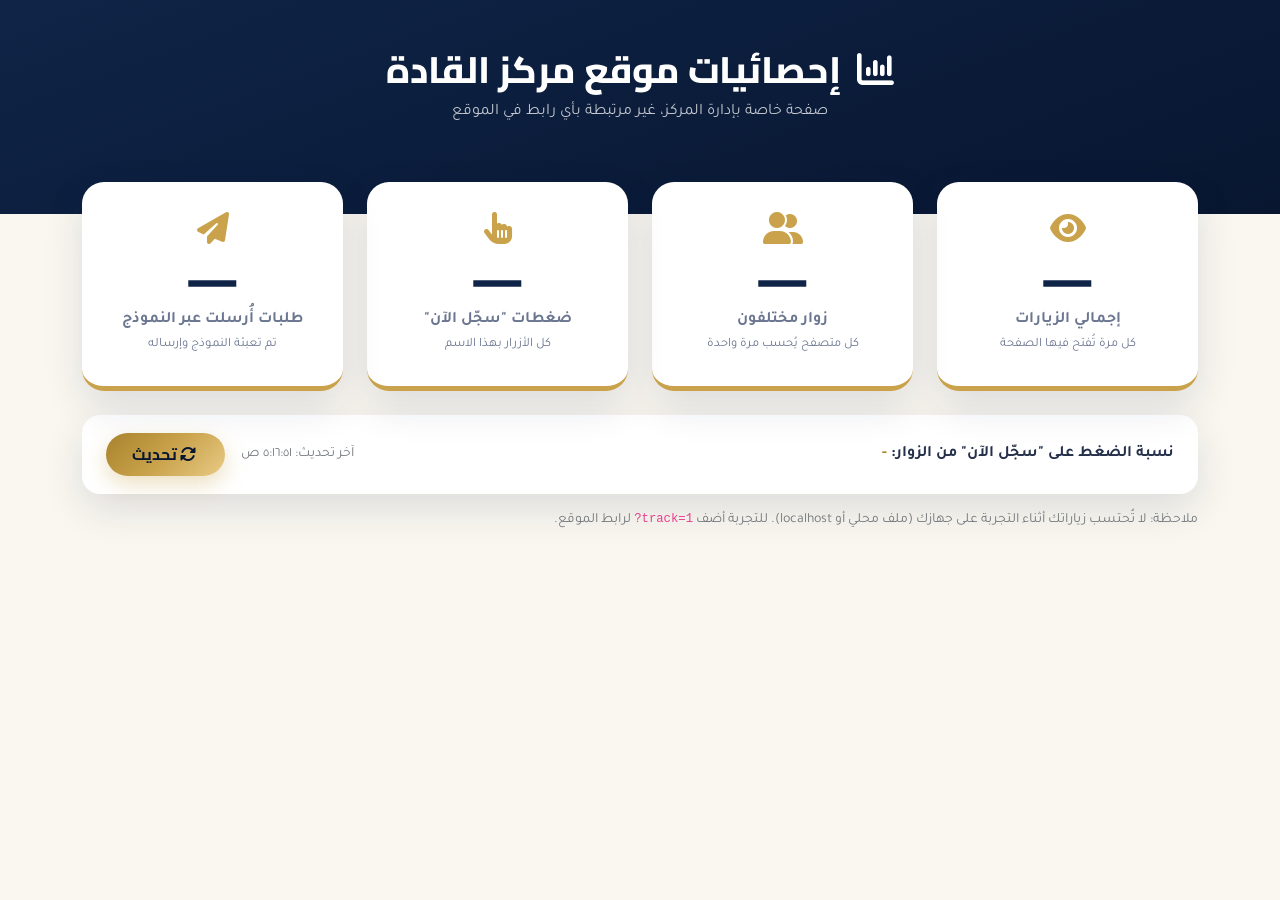
<file: stats.html>
<!DOCTYPE html>
<html lang="ar" dir="rtl">
<head>
  <meta charset="UTF-8">
  <meta name="viewport" content="width=device-width, initial-scale=1.0">
  <meta name="robots" content="noindex, nofollow">
  <title>إحصائيات الموقع - مركز القادة</title>
  <link href="assets/vendor/bootstrap/bootstrap.min.css" rel="stylesheet">
  <link href="assets/vendor/fontawesome/css/fontawesome.min.css" rel="stylesheet">
  <link href="assets/vendor/fontawesome/css/solid.min.css" rel="stylesheet">
  <link href="https://fonts.googleapis.com/css2?family=Cairo:wght@400;700;800&family=Tajawal:wght@400;500;700&display=swap" rel="stylesheet">
  <link rel="stylesheet" href="css/style.css">
  <style>
    body { background: var(--cream); min-height: 100vh; }
    .stats-head { background: linear-gradient(160deg, var(--navy), var(--navy-dark)); color: #fff; padding: 48px 0 90px; text-align: center; }
    .stats-head h1 { font-weight: 800; font-size: clamp(1.6rem, 4vw, 2.3rem); }
    .stats-head p { color: rgba(255,255,255,.75); margin: 0; }
    .stats-wrap { margin-top: -56px; padding-bottom: 60px; }
    .sc { background: #fff; border-radius: 22px; padding: 30px 20px; text-align: center; box-shadow: var(--shadow); border-bottom: 5px solid var(--gold); height: 100%; }
    .sc i { font-size: 2rem; color: var(--gold); }
    .sc .num { font: 800 3rem/1.2 'Cairo', 'Segoe UI', sans-serif; color: var(--navy); }
    .sc p { margin: 0; color: var(--muted); font-weight: 700; }
    .sc small { color: var(--muted); font-size: .8rem; }
    .rate { background: #fff; border-radius: 18px; padding: 18px 24px; box-shadow: var(--shadow); }
  </style>
</head>
<body>
  <header class="stats-head">
    <div class="container">
      <h1><i class="fa-solid fa-chart-column ms-2"></i> إحصائيات موقع مركز القادة</h1>
      <p>صفحة خاصة بإدارة المركز، غير مرتبطة بأي رابط في الموقع</p>
    </div>
  </header>

  <main class="container stats-wrap">
    <div class="row g-4">
      <div class="col-6 col-lg-3"><div class="sc"><i class="fa-solid fa-eye"></i><div class="num" id="n-visits">...</div><p>إجمالي الزيارات</p><small>كل مرة تُفتح فيها الصفحة</small></div></div>
      <div class="col-6 col-lg-3"><div class="sc"><i class="fa-solid fa-user-group"></i><div class="num" id="n-visitors">...</div><p>زوار مختلفون</p><small>كل متصفح يُحسب مرة واحدة</small></div></div>
      <div class="col-6 col-lg-3"><div class="sc"><i class="fa-solid fa-hand-pointer"></i><div class="num" id="n-register-clicks">...</div><p>ضغطات "سجّل الآن"</p><small>كل الأزرار بهذا الاسم</small></div></div>
      <div class="col-6 col-lg-3"><div class="sc"><i class="fa-solid fa-paper-plane"></i><div class="num" id="n-form-submits">...</div><p>طلبات أُرسلت عبر النموذج</p><small>تم تعبئة النموذج وإرساله</small></div></div>
    </div>

    <div class="rate mt-4 d-flex flex-wrap justify-content-between align-items-center gap-3">
      <div><strong>نسبة الضغط على "سجّل الآن" من الزوار:</strong> <span id="rate" class="fw-bold" style="color:var(--gold-dark)">-</span></div>
      <div class="d-flex align-items-center gap-3">
        <small class="text-muted" id="updated"></small>
        <button class="btn btn-gold" id="refresh"><i class="fa-solid fa-rotate ms-1"></i> تحديث</button>
      </div>
    </div>
    <p class="text-muted small mt-3 mb-0">ملاحظة: لا تُحتسب زياراتك أثناء التجربة على جهازك (ملف محلي أو localhost). للتجربة أضف <code dir="ltr">?track=1</code> لرابط الموقع.</p>
  </main>

  <script src="js/counter.js"></script>
  <script>
    const KEYS = ["visits", "visitors", "register-clicks", "form-submits"];
    async function load() {
      const vals = {};
      await Promise.all(KEYS.map(async (k) => {
        const el = document.getElementById("n-" + k);
        try {
          const r = await fetch(`${COUNTER_BASE}/get/${COUNTER_NS}/${k}`);
          if (r.status === 404) vals[k] = 0;
          else if (!r.ok) throw new Error(r.status);
          else vals[k] = (await r.json()).value;
          el.textContent = vals[k].toLocaleString("en-US");
        } catch (e) { el.textContent = "—"; }
      }));
      const v = vals["visitors"], c = vals["register-clicks"];
      document.getElementById("rate").textContent = v > 0 && c != null ? Math.round((c / v) * 100) + "%" : "-";
      document.getElementById("updated").textContent = "آخر تحديث: " + new Date().toLocaleTimeString("ar-JO");
    }
    document.getElementById("refresh").addEventListener("click", load);
    load();
  </script>
</body>
</html>
</file>
<file: css/style.css>
/* ============ مركز القادة - الأنماط ============ */
:root {
  --navy: #0f2447;
  --navy-2: #172f5c;
  --navy-dark: #081630;
  --gold: #c9a24b;
  --gold-light: #e8cb85;
  --gold-dark: #a9822d;
  --cream: #faf7f0;
  --text: #25304a;
  --muted: #6b7690;
  --radius: 18px;
  --shadow: 0 15px 40px rgba(15, 36, 71, .12);
}

* { scroll-behavior: smooth; }
body {
  font-family: 'Tajawal', 'Cairo', 'Segoe UI', Tahoma, 'Noto Sans Arabic', Arial, sans-serif;
  color: var(--text);
  background: var(--cream);
  overflow-x: hidden;
}
h1, h2, h3, h4, h5, h6, .navbar-brand, .btn { font-family: 'Cairo', 'Tajawal', 'Segoe UI', Tahoma, Arial, sans-serif; }
a { text-decoration: none; }
.gold-text {
  background: linear-gradient(120deg, var(--gold-dark), var(--gold-light), var(--gold));
  -webkit-background-clip: text; background-clip: text;
  -webkit-text-fill-color: transparent;
}

/* ===== Preloader ===== */
#preloader {
  position: fixed; inset: 0; z-index: 9999;
  background: var(--navy-dark);
  display: flex; flex-direction: column; gap: 18px;
  align-items: center; justify-content: center;
  color: var(--gold-light); font: 700 1.6rem 'Cairo';
  transition: opacity .6s, visibility .6s;
}
#preloader.hide { opacity: 0; visibility: hidden; }
.loader-ring {
  width: 64px; height: 64px; border-radius: 50%;
  border: 4px solid rgba(201,162,75,.2); border-top-color: var(--gold);
  animation: spin 1s linear infinite;
}
@keyframes spin { to { transform: rotate(360deg); } }

/* ===== Navbar ===== */
#mainNav { padding: 16px 0; transition: .35s; }
#mainNav.scrolled {
  background: rgba(8, 22, 48, .94);
  backdrop-filter: blur(10px);
  padding: 8px 0;
  box-shadow: 0 6px 25px rgba(0,0,0,.25);
}
.brand-mark {
  width: 46px; height: 46px; border-radius: 12px;
  background: #fff; display: grid; place-items: center; overflow: hidden;
  color: var(--navy); font-size: 1.6rem;
}
.brand-mark img { width: 100%; height: 100%; object-fit: cover; }
.brand-text { color: #fff; font-weight: 800; font-size: 1.15rem; line-height: 1.1; display: flex; flex-direction: column; }
.brand-text small { color: var(--gold-light); font-weight: 500; font-size: .72rem; }
.navbar .nav-link {
  color: rgba(255,255,255,.85); font-weight: 600; padding: .5rem 1rem !important; position: relative;
}
.navbar .nav-link::after {
  content: ""; position: absolute; bottom: 2px; right: 1rem; left: 1rem; height: 2px;
  background: var(--gold); transform: scaleX(0); transition: .3s;
}
.navbar .nav-link:hover, .navbar .nav-link.active { color: var(--gold-light); }
.navbar .nav-link:hover::after, .navbar .nav-link.active::after { transform: scaleX(1); }
.navbar-toggler { border: 0; color: #fff; font-size: 2rem; box-shadow: none !important; }
@media (max-width: 991px) {
  #mainNav .navbar-collapse { background: rgba(8,22,48,.97); margin-top: 12px; padding: 16px; border-radius: 14px; }
}

/* ===== Buttons ===== */
.btn-gold {
  background: linear-gradient(135deg, var(--gold-dark), var(--gold), var(--gold-light));
  color: var(--navy-dark); font-weight: 700; border: 0; border-radius: 50px;
  padding: .6rem 1.6rem; box-shadow: 0 8px 22px rgba(201,162,75,.35); transition: .3s;
}
.btn-gold:hover { transform: translateY(-3px); box-shadow: 0 14px 30px rgba(201,162,75,.5); color: var(--navy-dark); }
.btn-outline-light { border-radius: 50px; font-weight: 700; border-width: 2px; }
.btn-outline-light:hover { color: var(--navy); }

/* ===== Hero ===== */
.hero {
  position: relative; min-height: 100vh; color: #fff; overflow: hidden;
  background: radial-gradient(circle at 80% 20%, var(--navy-2), var(--navy) 45%, var(--navy-dark));
}
#particles { position: absolute; inset: 0; width: 100%; height: 100%; }
.hero-glow {
  position: absolute; width: 560px; height: 560px; border-radius: 50%;
  background: radial-gradient(circle, rgba(201,162,75,.28), transparent 65%);
  top: -120px; left: -120px; filter: blur(30px); animation: pulse 6s ease-in-out infinite;
}
@keyframes pulse { 50% { transform: scale(1.15); opacity: .7; } }
.hero-badge {
  display: inline-block; padding: 8px 20px; border-radius: 50px; margin-bottom: 22px;
  border: 1px solid rgba(201,162,75,.5); background: rgba(201,162,75,.1);
  color: var(--gold-light); font-weight: 600;
}
.hero-title { font-size: clamp(2.2rem, 5vw, 3.8rem); font-weight: 800; line-height: 1.35; margin-bottom: 20px; }
.hero-sub { font-size: 1.15rem; color: rgba(255,255,255,.78); max-width: 580px; margin-bottom: 30px; line-height: 1.9; }
.hero-typed { font-weight: 600; color: var(--gold-light); font-size: 1.15rem; }
.cursor { animation: blink 1s infinite; margin-right: 2px; }
@keyframes blink { 50% { opacity: 0; } }
.text-lg-start-rtl { text-align: center; }
@media (min-width: 992px) { .text-lg-start-rtl { text-align: right; } .hero-sub { margin-left: 0; } }

.hero-card { position: relative; width: 380px; height: 380px; display: grid; place-items: center; }
.ring { position: absolute; border-radius: 50%; border: 2px dashed rgba(201,162,75,.45); animation: spin 28s linear infinite; }
.ring-1 { inset: 0; }
.ring-2 { inset: 38px; border-style: solid; border-color: rgba(255,255,255,.15); animation-direction: reverse; animation-duration: 20s; }
.hero-emblem {
  width: 230px; height: 230px; border-radius: 50%; background: #faf7f0; display: grid; place-items: center;
  box-shadow: 0 0 60px rgba(201,162,75,.45); overflow: hidden; font-size: 6rem; color: var(--navy);
  animation: float 5s ease-in-out infinite;
}
.hero-emblem img { width: 100%; height: 100%; object-fit: cover; }
@keyframes float { 50% { transform: translateY(-14px); } }
.float-chip {
  position: absolute; padding: 9px 16px; border-radius: 50px; font-weight: 700; font-size: .9rem;
  background: rgba(255,255,255,.12); backdrop-filter: blur(8px); border: 1px solid rgba(255,255,255,.25);
  color: #fff; animation: float 4s ease-in-out infinite;
}
.float-chip i { color: var(--gold-light); margin-left: 6px; }
.chip-a { top: 8px; right: -20px; }
.chip-b { bottom: 40px; right: -40px; animation-delay: -1.3s; }
.chip-c { top: 120px; left: -50px; animation-delay: -2.4s; }
.scroll-down {
  position: absolute; bottom: 22px; left: 50%; transform: translateX(-50%);
  color: var(--gold-light); font-size: 1.6rem; animation: bounce 2s infinite;
}
@keyframes bounce { 50% { transform: translate(-50%, 9px); } }

/* ===== Stats ===== */
.stats { margin-top: -60px; position: relative; z-index: 5; padding-bottom: 20px; }
.stats .container > .row {
  background: #fff; border-radius: 24px; box-shadow: var(--shadow);
  padding: 34px 10px; border-bottom: 5px solid var(--gold);
}
.stat i { font-size: 2rem; color: var(--gold); }
.stat h3 { font-weight: 800; color: var(--navy); font-size: 2.3rem; margin: 6px 0 0; }
.stat p { margin: 0; color: var(--muted); font-weight: 600; }

/* ===== Sections ===== */
.section { padding: 100px 0; }
.section-alt { background: #fff; }
.section-dark { background: linear-gradient(160deg, var(--navy), var(--navy-dark)); color: #fff; }
.section-tag {
  display: inline-block; padding: 6px 18px; border-radius: 50px; margin-bottom: 14px;
  background: rgba(201,162,75,.15); color: var(--gold-dark); font-weight: 700; font-size: .9rem;
}
.section-tag.light { color: var(--gold-light); background: rgba(201,162,75,.18); }
.section-title { font-weight: 800; color: var(--navy); font-size: clamp(1.7rem, 3.5vw, 2.5rem); margin-bottom: 18px; }
.lead-text { color: var(--muted); line-height: 2; font-size: 1.08rem; }

/* ===== About ===== */
.about-visual { position: relative; height: 420px; }
.about-box {
  position: absolute; border-radius: 26px; display: grid; place-items: center; font-size: 4rem; color: #fff;
  box-shadow: var(--shadow);
}
.box-1 { width: 62%; height: 62%; top: 0; right: 0; background: linear-gradient(145deg, var(--navy-2), var(--navy-dark)); animation: float 6s ease-in-out infinite; }
.box-2 { width: 42%; height: 42%; bottom: 8%; left: 6%; background: linear-gradient(145deg, var(--gold-light), var(--gold-dark)); color: var(--navy-dark); animation: float 5s ease-in-out infinite -2s; }
.box-3 { width: 34%; height: 34%; bottom: 0; right: 18%; background: #fff; color: var(--navy); font-size: 3rem; animation: float 7s ease-in-out infinite -1s; }
.about-years {
  position: absolute; top: 6%; left: 4%; z-index: 2; background: var(--gold); color: var(--navy-dark);
  padding: 12px 20px; border-radius: 16px; text-align: center; box-shadow: var(--shadow); display: flex; flex-direction: column;
}
.about-years strong { font-size: 1.8rem; font-family: 'Cairo'; line-height: 1; }
.about-years span { font-size: .8rem; font-weight: 700; }
.check-list { list-style: none; padding: 0; margin: 20px 0 0; }
.check-list li { padding: 7px 0; font-weight: 600; }
.check-list i { color: var(--gold); margin-left: 8px; }
.mini-card { display: flex; gap: 14px; background: #fff; border-radius: 16px; padding: 16px; box-shadow: var(--shadow); height: 100%; }
.mini-card > i { font-size: 1.8rem; color: var(--gold); }
.mini-card h6 { color: var(--navy); font-weight: 800; margin-bottom: 4px; }
.mini-card p { margin: 0; font-size: .9rem; color: var(--muted); }

/* ===== Services ===== */
.service-card {
  background: var(--cream); border-radius: var(--radius); padding: 34px 28px; height: 100%;
  border: 1px solid rgba(201,162,75,.2); transition: .4s; position: relative; overflow: hidden;
}
.service-card::before {
  content: ""; position: absolute; inset: 0; background: linear-gradient(160deg, var(--navy), var(--navy-2));
  transform: translateY(100%); transition: .45s; z-index: 0;
}
.service-card > * { position: relative; z-index: 1; transition: color .3s; }
.service-card:hover::before { transform: translateY(0); }
.service-card:hover { transform: translateY(-8px); box-shadow: var(--shadow); }
.service-card:hover h5, .service-card:hover p { color: #fff; }
.service-card .icon {
  width: 68px; height: 68px; border-radius: 18px; display: grid; place-items: center; margin-bottom: 20px;
  background: linear-gradient(135deg, var(--gold-dark), var(--gold-light)); color: var(--navy-dark); font-size: 1.9rem;
}
.service-card h5 { font-weight: 800; color: var(--navy); }
.service-card p { color: var(--muted); line-height: 1.9; }
.service-card a { color: var(--gold-dark); font-weight: 700; }
.service-card:hover a { color: var(--gold-light); }

/* ===== Steps ===== */
.step { text-align: center; padding: 30px 20px; position: relative; }
.step .num {
  width: 74px; height: 74px; border-radius: 50%; margin: 0 auto 18px; display: grid; place-items: center;
  font: 800 1.8rem 'Cairo'; color: var(--navy-dark);
  background: linear-gradient(135deg, var(--gold-light), var(--gold-dark));
  box-shadow: 0 0 0 8px rgba(201,162,75,.18);
}
.step h5 { color: var(--navy); font-weight: 800; }
.step p { color: var(--muted); }
@media (min-width: 992px) {
  .steps > div:not(:last-child) .step::after {
    content: ""; position: absolute; top: 66px; left: -50%; width: 100%; border-top: 2px dashed rgba(201,162,75,.6); z-index: -1;
  }
}

/* ===== Reviews ===== */
.review { max-width: 700px; margin: 0 auto; text-align: center; padding: 20px; }
.review > i { font-size: 3.5rem; color: var(--gold); }
.review p { font-size: 1.25rem; line-height: 2; color: rgba(255,255,255,.9); }
.stars { color: var(--gold); margin: 10px 0; }
.review h6 { font-weight: 800; color: var(--gold-light); margin: 0; }
.review small { color: rgba(255,255,255,.6); }
.carousel-indicators [data-bs-target] { width: 12px; height: 12px; border-radius: 50%; border: 0; background: var(--gold); }

/* ===== FAQ ===== */
.accordion-item { border: 0; margin-bottom: 14px; border-radius: 14px !important; overflow: hidden; box-shadow: var(--shadow); }
.accordion-button { font: 700 1.05rem 'Cairo'; color: var(--navy); padding: 20px 24px; }
.accordion-button:not(.collapsed) { background: var(--navy); color: var(--gold-light); box-shadow: none; }
.accordion-button:not(.collapsed)::after { filter: brightness(0) invert(1); }
.accordion-button:focus { box-shadow: none; }
.accordion-body { color: var(--muted); line-height: 1.9; }

/* ===== Contact ===== */
.contact-info {
  background: linear-gradient(160deg, var(--navy), var(--navy-dark)); color: #fff;
  border-radius: 24px; padding: 38px; height: 100%; box-shadow: var(--shadow);
}
.contact-info h4 { font-weight: 800; color: var(--gold-light); margin-bottom: 24px; }
.info-item { display: flex; gap: 16px; margin-bottom: 22px; align-items: center; }
.info-item > i {
  width: 48px; height: 48px; border-radius: 14px; display: grid; place-items: center; flex-shrink: 0;
  background: rgba(201,162,75,.18); color: var(--gold-light); font-size: 1.2rem;
}
.info-item strong { display: block; }
.info-item span { color: rgba(255,255,255,.75); }
.socials { display: flex; gap: 10px; margin-top: 10px; }
.socials a {
  width: 44px; height: 44px; border-radius: 50%; display: grid; place-items: center;
  background: rgba(255,255,255,.1); color: #fff; transition: .3s;
}
.socials a:hover { background: var(--gold); color: var(--navy-dark); transform: translateY(-4px); }
.contact-form { background: var(--cream); border-radius: 24px; padding: 38px; box-shadow: var(--shadow); border: 1px solid rgba(201,162,75,.25); }
.form-label { font-weight: 700; color: var(--navy); }
.form-control, .form-select { border-radius: 12px; padding: 12px 16px; border: 1.5px solid #dcd6c5; }
.form-control:focus, .form-select:focus { border-color: var(--gold); box-shadow: 0 0 0 4px rgba(201,162,75,.2); }

/* ===== Footer & floating ===== */
.footer { background: var(--navy-dark); color: rgba(255,255,255,.7); padding: 36px 0; }
.footer h5 { color: var(--gold-light); font-weight: 800; }
.footer a { color: rgba(255,255,255,.75); margin: 0 10px; }
.footer a:hover { color: var(--gold-light); }
.wa-float, .to-top {
  position: fixed; bottom: 24px; width: 54px; height: 54px; border-radius: 50%; display: grid; place-items: center;
  font-size: 1.6rem; color: #fff; z-index: 999; box-shadow: 0 8px 22px rgba(0,0,0,.3); border: 0;
}
.wa-float { left: 24px; background: #25d366; animation: pulse-wa 2s infinite; }
.wa-float:hover { color: #fff; transform: scale(1.1); }
@keyframes pulse-wa { 0% { box-shadow: 0 0 0 0 rgba(37,211,102,.6); } 100% { box-shadow: 0 0 0 20px rgba(37,211,102,0); } }
.to-top { right: 24px; background: var(--gold); color: var(--navy-dark); opacity: 0; visibility: hidden; transition: .3s; font-size: 1.3rem; }
.to-top.show { opacity: 1; visibility: visible; }

/* ===== Reveal animation ===== */
.reveal { opacity: 0; transform: translateY(40px); transition: opacity .9s ease, transform .9s ease; }
.reveal.visible { opacity: 1; transform: none; }
@media (max-width: 575px) { .section { padding: 70px 0; } .about-visual { height: 320px; } .contact-info, .contact-form { padding: 24px; } }
@media (prefers-reduced-motion: reduce) { * { animation: none !important; transition: none !important; } .reveal { opacity: 1; transform: none; } }

/* ===== Offer / Price ===== */
.offer-card {
  background: linear-gradient(150deg, var(--navy), var(--navy-dark)); color: #fff; border-radius: 28px;
  padding: 48px; box-shadow: var(--shadow); border: 1px solid rgba(201,162,75,.4); position: relative; overflow: hidden;
}
.offer-card::before {
  content: ""; position: absolute; width: 380px; height: 380px; border-radius: 50%; top: -140px; left: -120px;
  background: radial-gradient(circle, rgba(201,162,75,.3), transparent 65%);
}
.offer-card .row { position: relative; }
.offer-ribbon {
  display: inline-block; background: linear-gradient(135deg, var(--gold-dark), var(--gold-light)); color: var(--navy-dark);
  font: 800 1rem 'Cairo'; padding: 7px 20px; border-radius: 50px; margin-bottom: 18px;
}
.offer-title { font-weight: 800; font-size: clamp(1.6rem, 3.2vw, 2.3rem); line-height: 1.5; margin-bottom: 16px; }
.offer-text { color: rgba(255,255,255,.85); line-height: 2; font-size: 1.1rem; margin-bottom: 24px; }
.offer-text strong { color: var(--gold-light); }
.price-box {
  background: rgba(255,255,255,.08); border: 1px solid rgba(255,255,255,.2); backdrop-filter: blur(6px);
  border-radius: 22px; padding: 28px; text-align: center;
}
.price-box small { color: var(--gold-light); font-weight: 700; }
.price { font: 800 4rem/1.1 'Cairo'; }
.price em { font-style: normal; font-size: 1.1rem; color: rgba(255,255,255,.8); }
.price-box ul { list-style: none; padding: 0; margin: 14px 0; text-align: right; display: inline-block; }
.price-box li { padding: 4px 0; font-weight: 700; }
.price-box li i { color: var(--gold); margin-left: 8px; }
.price-box p { margin: 0; color: rgba(255,255,255,.7); font-size: .92rem; }
.phone-link { color: rgba(255,255,255,.9); font-weight: 700; font-size: 1.1rem; }
.phone-link:hover { color: var(--gold-light); }
.section-tag { max-width: 100%; }
@media (max-width: 575px) { .offer-card { padding: 28px 20px; } }

/* ===== About photos ===== */
.about-photo { position: absolute; object-fit: cover; border-radius: 26px; box-shadow: var(--shadow); border: 6px solid #fff; }
.about-photo.p1 { width: 66%; height: 78%; top: 0; right: 0; animation: float 7s ease-in-out infinite; }
.about-photo.p2 { width: 48%; height: 52%; bottom: 0; left: 4%; animation: float 6s ease-in-out infinite -2s; }

/* ===== Team ===== */
.team-card {
  background: var(--cream); border-radius: var(--radius); padding: 28px 16px; text-align: center; height: 100%;
  border: 1px solid rgba(201,162,75,.25); transition: .35s;
}
.team-card:hover { transform: translateY(-8px); box-shadow: var(--shadow); border-color: var(--gold); }
.team-card .avatar {
  width: 92px; height: 92px; margin: 0 auto 16px; border-radius: 50%; position: relative; display: grid; place-items: center;
  background: linear-gradient(145deg, var(--navy-2), var(--navy-dark)); color: var(--gold-light);
  font: 800 2.4rem 'Cairo'; box-shadow: 0 0 0 5px rgba(201,162,75,.25);
}
.team-card .avatar i {
  position: absolute; bottom: -4px; left: -4px; width: 34px; height: 34px; border-radius: 50%; display: grid; place-items: center;
  background: linear-gradient(135deg, var(--gold-dark), var(--gold-light)); color: var(--navy-dark); font-size: 1rem; border: 3px solid var(--cream);
}
.team-card h5 { font-weight: 800; color: var(--navy); margin-bottom: 4px; }
.team-card strong { color: var(--gold-dark); font-size: .95rem; display: block; }
.team-card p { margin: 6px 0 0; color: var(--muted); font-size: .9rem; }

/* ===== Gallery ===== */
.gallery { display: grid; grid-template-columns: repeat(3, 1fr); grid-auto-rows: 260px; gap: 16px; }
.g-item { position: relative; border-radius: 20px; overflow: hidden; display: block; box-shadow: var(--shadow); }
.g-item img { width: 100%; height: 100%; object-fit: cover; transition: transform .6s; }
.g-item span {
  position: absolute; inset: 0; display: grid; place-items: center; font-size: 2rem; color: #fff;
  background: linear-gradient(to top, rgba(8,22,48,.65), rgba(8,22,48,.1)); opacity: 0; transition: .35s;
}
.g-item:hover img { transform: scale(1.08); }
.g-item:hover span { opacity: 1; }
.g-item.g1 { grid-row: span 2; }
@media (max-width: 767px) {
  .gallery { grid-template-columns: repeat(2, 1fr); grid-auto-rows: 190px; gap: 10px; }
  .g-item.g1 { grid-row: auto; }
  .g-item.g5 { grid-column: span 2; }
}
#lightbox .modal-content img { max-height: 85vh; object-fit: contain; }

/* ===== RTL fixes (Bootstrap المحلي LTR) ===== */
.nav-link, .navbar-brand, .btn { text-shadow: none !important; }
.btn-primary, .btn-secondary { background-image: none; }
.ms-1 { margin-left: 0 !important; margin-right: .25rem !important; }
.me-2 { margin-right: 0 !important; margin-left: .5rem !important; }
.navbar-brand { margin-right: 0; margin-left: 1rem; }
.accordion-button::after { margin-left: 0; margin-right: auto; }
.form-select { padding-right: 16px; padding-left: 2.5rem; background-position: left .9rem center; }
.form-control.is-invalid, .form-select.is-invalid { background-position: left .9rem center; padding-right: 16px; }
.form-select.is-invalid { padding-left: 4rem; }
.form-control.is-invalid { padding-left: 2.5rem; }
.fa-solid, .fa-brands { line-height: 1; }

:root { --bs-heading-color: inherit; }
.hero-title, .offer-title { color: #fff; }
.navbar .nav-link { white-space: nowrap; padding: .5rem .6rem !important; font-size: .95rem; }
.navbar .btn-gold { white-space: nowrap; padding: .5rem 1.3rem; }
@media (max-width: 991px) { .row.g-5 { --bs-gutter-x: 1.5rem; } }
html { overflow-x: hidden; }

/* ===== إصلاح تموضع الصور (بدون position:absolute) ===== */
img { max-width: 100%; }
.about-visual { position: relative; height: auto; display: grid; grid-template-columns: 1fr 1fr; gap: 16px; align-items: start; padding-bottom: 8px; }
.about-photo { position: static; width: 100%; height: auto; aspect-ratio: 3 / 4; object-fit: cover; animation: none; border-width: 5px; display: block; }
.about-photo.p1, .about-photo.p2 { width: 100%; height: auto; top: auto; bottom: auto; left: auto; right: auto; }
.about-photo.p2 { margin-top: 40px; }
.about-years { position: static; grid-column: 1 / -1; justify-self: center; margin-top: -36px; z-index: 2; }
@media (max-width: 575px) { .about-visual { height: auto; } .about-photo.p2 { margin-top: 24px; } }

.hero-card { width: 100%; max-width: 380px; height: auto; aspect-ratio: 1 / 1; }
.hero-emblem { width: 60%; height: 60%; }
.chip-a { top: 6%; right: 0; }
.chip-b { bottom: 10%; right: 0; }
.chip-c { top: 38%; left: 0; }
.gallery > * { min-width: 0; min-height: 0; }
.g-item img { display: block; }

/* ===== Pricing ===== */
.section-pricing { background: linear-gradient(180deg, #f6f0df, #fbf8ef); }
.pricing-sub { text-align: center; position: relative; margin-bottom: 28px; font-weight: 800; color: var(--navy); font-size: 1.35rem; }
.pricing-sub::before { content: ""; position: absolute; top: 50%; right: 0; left: 0; border-top: 2px dashed rgba(201,162,75,.5); }
.pricing-sub span { position: relative; background: #f9f5e8; padding: 0 20px; }
.price-card {
  background: #fff; border-radius: 24px; padding: 34px 28px; text-align: center; height: 100%;
  border: 1px solid rgba(201,162,75,.35); box-shadow: var(--shadow); transition: .35s; display: flex; flex-direction: column;
}
.price-card:hover { transform: translateY(-8px); box-shadow: 0 25px 55px rgba(15,36,71,.2); }
.price-card .ptag { display: inline-block; background: rgba(201,162,75,.16); color: var(--gold-dark); font-weight: 800; padding: 6px 20px; border-radius: 50px; }
.price-num { margin: 18px 0 8px; font: 800 4.6rem/1 'Cairo', 'Segoe UI', sans-serif; }
.price-num em { display: block; font-style: normal; font-size: 1.05rem; font-weight: 700; color: var(--muted); margin-top: 6px; }
.subject-list { list-style: none; padding: 0; margin: 20px auto 26px; display: flex; flex-wrap: wrap; gap: 10px; justify-content: center; flex-grow: 1; align-content: center; }
.subject-list li { background: var(--cream); border: 1px solid rgba(201,162,75,.3); border-radius: 50px; padding: 8px 18px; font-weight: 700; color: var(--navy); }
.subject-list li i { color: var(--gold); margin-left: 6px; }
.price-card.featured { background: linear-gradient(160deg, var(--navy), var(--navy-dark)); border-color: var(--gold); }
.price-card.featured .ptag { background: rgba(201,162,75,.2); color: var(--gold-light); }
.price-card.featured .price-num em { color: rgba(255,255,255,.75); }
.price-card.featured .subject-list li { background: rgba(255,255,255,.08); border-color: rgba(255,255,255,.2); color: #fff; }
.exam-card { background: #fff; border-radius: 20px; padding: 26px 20px; text-align: center; height: 100%; border: 1px solid rgba(201,162,75,.3); box-shadow: var(--shadow); transition: .35s; }
.exam-card:hover { transform: translateY(-6px); border-color: var(--gold); }
.exam-icon { width: 62px; height: 62px; margin: 0 auto 14px; border-radius: 18px; display: grid; place-items: center; font-size: 1.6rem; color: var(--navy-dark); background: linear-gradient(135deg, var(--gold-dark), var(--gold-light)); }
.exam-card h5 { font-weight: 800; color: var(--navy); font-size: 1.05rem; }
.exam-price { color: var(--muted); font-weight: 700; }
.exam-price strong { font: 800 2.6rem 'Cairo', 'Segoe UI', sans-serif; color: var(--navy); }
@media (max-width: 575px) { .price-num { font-size: 3.8rem; } .pricing-sub { font-size: 1.1rem; } .pricing-sub span { padding: 0 10px; } }
@media (min-width: 992px) and (max-width: 1199px) { .navbar .nav-link { padding: .5rem .4rem !important; font-size: .88rem; } .navbar .btn-gold { padding: .45rem .9rem; font-size: .9rem; } .brand-text small { display: none; } }
</file>
<file: assets/vendor/fontawesome/css/solid.min.css>
/*!
 * Font Awesome Free 6.5.1 by @fontawesome - https://fontawesome.com
 * License - https://fontawesome.com/license/free (Icons: CC BY 4.0, Fonts: SIL OFL 1.1, Code: MIT License)
 * Copyright 2023 Fonticons, Inc.
 */
:host,:root{--fa-style-family-classic:"Font Awesome 6 Free";--fa-font-solid:normal 900 1em/1 "Font Awesome 6 Free"}@font-face{font-family:"Font Awesome 6 Free";font-style:normal;font-weight:900;font-display:block;src:url(../webfonts/fa-solid-900.woff2) format("woff2"),url(../webfonts/fa-solid-900.ttf) format("truetype")}.fa-solid,.fas{font-weight:900}
</file>
